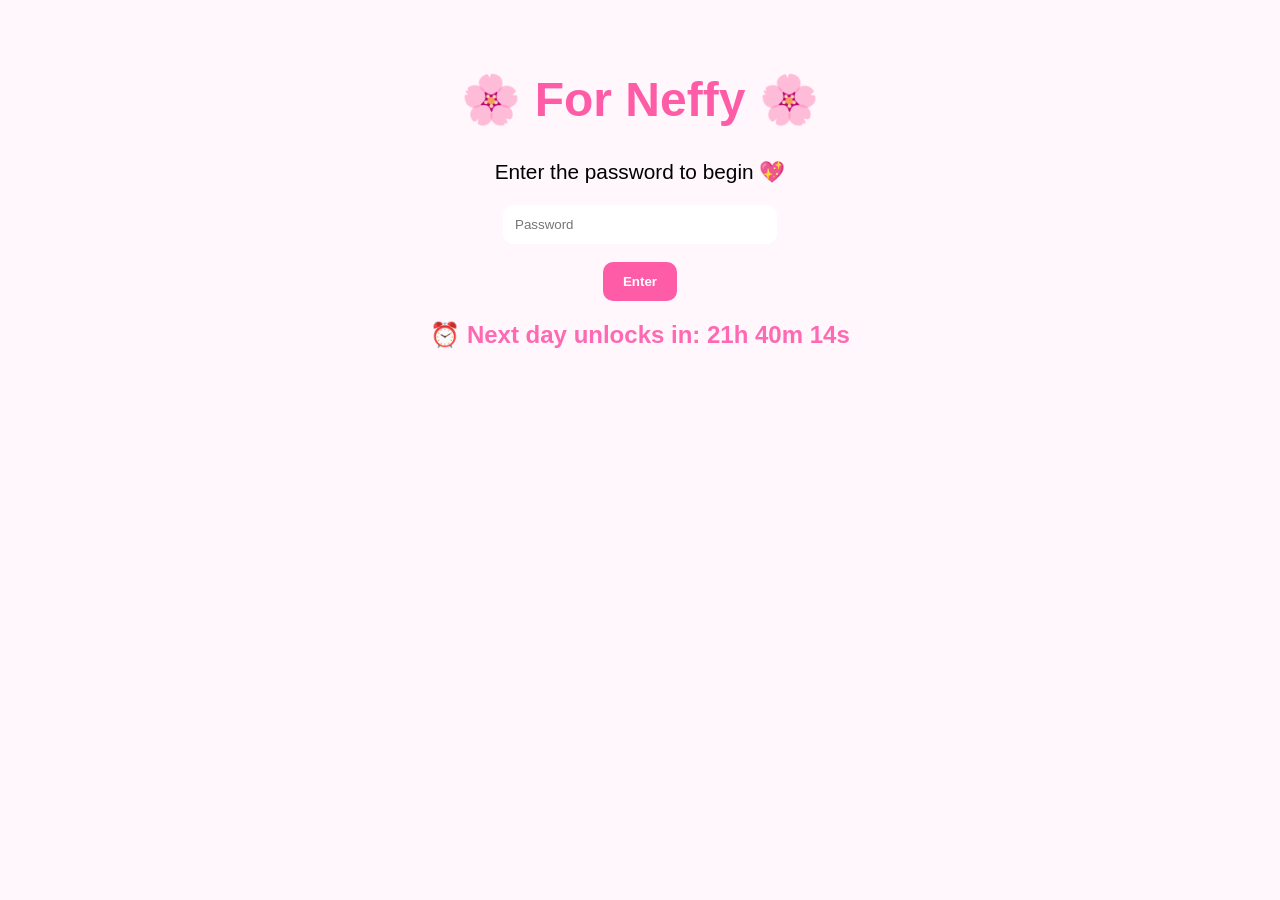
<file: index.html>
<!DOCTYPE html>
<html>
<head>
    <title>Neffy's Exam Advent Calendar</title>
    <link rel="stylesheet" href="style.css">
</head>

<body>

<div id="password-screen">

    <h1>🌸 For Neffy 🌸</h1>

    <p>
        Enter the password to begin 💖
    </p>

    <input
        type="password"
        id="password-input"
        placeholder="Password"
    >

    <br><br>

    <button onclick="checkPassword()">
        Enter
    </button>

</div>

<div id="main-site" style="display:none;">

    <div class="container">

        <h1>🌸 Neffy's Exam Advent Calendar 🌸</h1>

        <p>
            One lil surprise. Every day.
        </p>

        <div class="day-grid">

            <a href="day1.html" class="day-box" data-day="1">Day 1</a>
            <a href="day2.html" class="day-box" data-day="2">Day 2</a>
            <a href="day3.html" class="day-box" data-day="3">Day 3</a>
            <a href="day4.html" class="day-box" data-day="4">Day 4</a>
            <a href="day5.html" class="day-box" data-day="5">Day 5</a>
            <a href="day6.html" class="day-box" data-day="6">Day 6</a>
            <a href="day7.html" class="day-box" data-day="7">Day 7</a>
            <a href="day8.html" class="day-box" data-day="8">Day 8</a>
            <a href="day9.html" class="day-box" data-day="9">Day 9</a>
            <a href="day10.html" class="day-box" data-day="10">Day 10</a>

        </div>

    </div>

</div>

<p id="countdown"></p>

<script>

window.onload = function() {

    if (
        sessionStorage.getItem("authenticated")
        === "true"
    ) {

        document.getElementById("password-screen")
            .style.display = "none";

        document.getElementById("main-site")
            .style.display = "block";

    }
    updateUnlocks();

}

function checkPassword() {

    const password =
        document.getElementById("password-input").value;

    if (password === "my sweaty") {

    sessionStorage.setItem("authenticated", "true");

    document.getElementById("password-screen")
        .style.display = "none";

    document.getElementById("main-site")
        .style.display = "block";

} else {

    alert("I STILL LOVE YOUUUUUUU but nah try again hehe");

}

}
function updateUnlocks() {

    const startDate =
         new Date(2026, 10, 19); // Nov 19

    const today =
         new Date();

    today.setHours(0, 0, 0, 0);

    startDate.setHours(0, 0, 0, 0);

    const daysPassed =
        Math.floor(
            (today - startDate)
            / (1000 * 60 * 60 * 24)
        ) + 1;

    const boxes =
        document.querySelectorAll(".day-box");

    boxes.forEach(box => {

        const day =
            parseInt(box.dataset.day);

        if (day > daysPassed) {

            box.classList.add("locked");
           
           box.innerHTML = '<span class="big-lock">🔒</span>';


            box.onclick = function(event) {

                event.preventDefault();

                alert(
                    "Not yet missy 😤💖 Come back tomorrow for the next box!"
                );

            };

        }

    });

}

const video =
    document.getElementById("welcome-video");

if (video) {

    video.onended = function() {

        video.style.display = "none";

        document.getElementById("finished-image")
            .style.display = "block";

    };

}

function updateCountdown() {

    const now = new Date();

    const nextUnlock = new Date();

    nextUnlock.setHours(0, 0, 0, 0);

    nextUnlock.setDate(
        nextUnlock.getDate() + 1
    );

    const difference =
        nextUnlock - now;

    const hours =
        Math.floor(
            difference / (1000 * 60 * 60)
        );

    const minutes =
        Math.floor(
            (difference % (1000 * 60 * 60))
            / (1000 * 60)
        );

    const seconds =
        Math.floor(
            (difference % (1000 * 60))
            / 1000
        );

    document.getElementById("countdown")
        .innerHTML =
        `⏰ Next day unlocks in: ${hours}h ${minutes}m ${seconds}s`;

}

updateCountdown();

setInterval(
    updateCountdown,
    1000
);
</script>


</body>
</html>
</file>
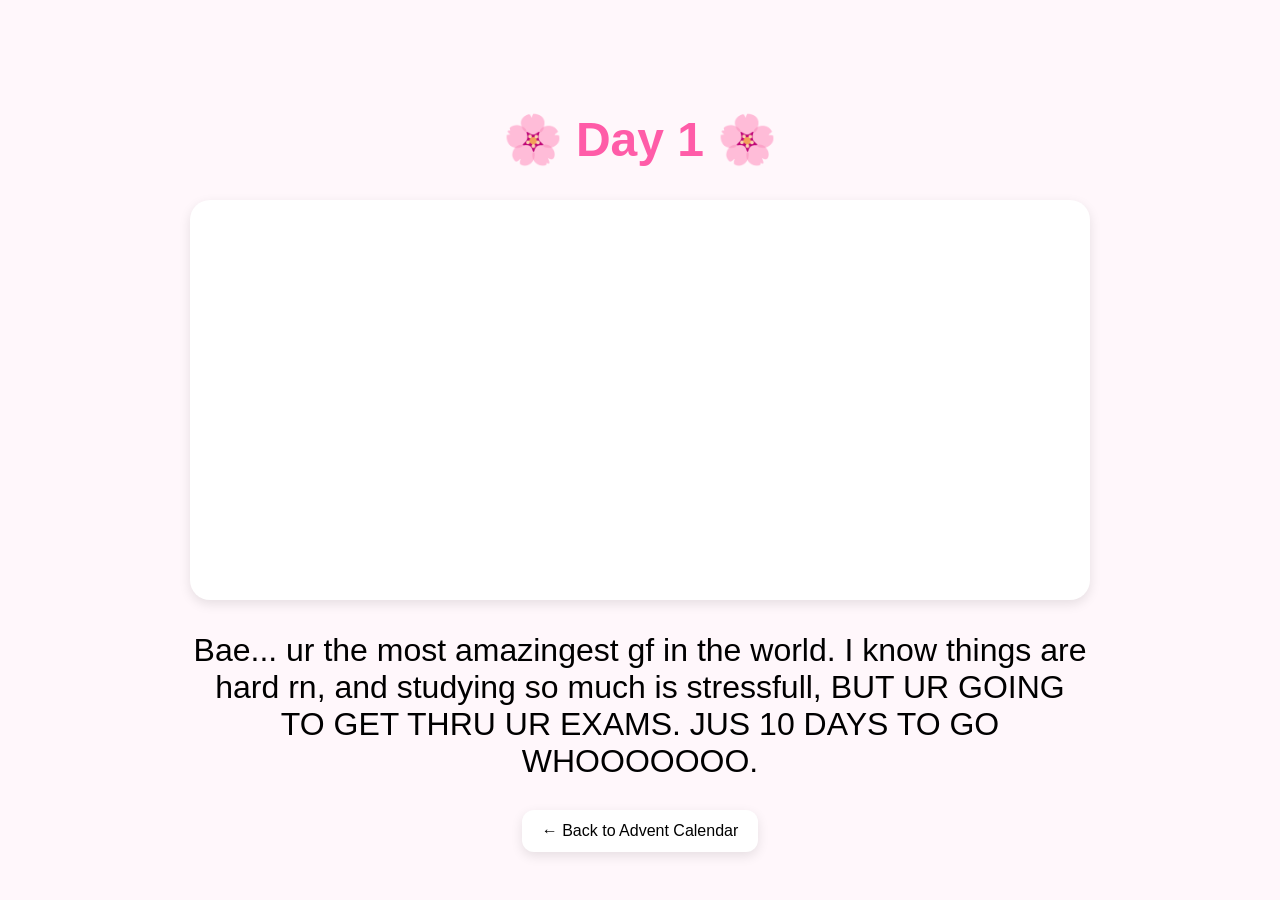
<file: day1.html>
<!DOCTYPE html>
<html>
<head>
    <title>Day 1</title>
    <link rel="stylesheet" href="style.css">
</head>

<body>

<div class="day-container">

    <h1>🌸 Day 1 🌸</h1>

    <div class="surprise-box">

   <video
    id="welcome-video"
    autoplay
    muted
    playsinline>

    <source src="videos/day1.mp4" type="video/mp4">

   </video>

    <img
        id="finished-image"
        src="images/day1.jpg"
        class="surprise-image"
        style="display:none;"
    >

</div>

    <p class="day-note">

        Bae... ur the most amazingest gf in the world. I know things are hard rn, and studying so much is stressfull, BUT UR GOING TO GET THRU UR EXAMS. JUS 10 DAYS TO GO WHOOOOOOO.

    </p>

    <a class="back-button" href="index.html">

        ← Back to Advent Calendar

    </a>

</div>

</body>
</html>
<script>

const video =
    document.getElementById("welcome-video");

video.onended = function() {

    video.style.display = "none";

    document.getElementById("finished-image")
        .style.display = "block";

};

</script>
</file>
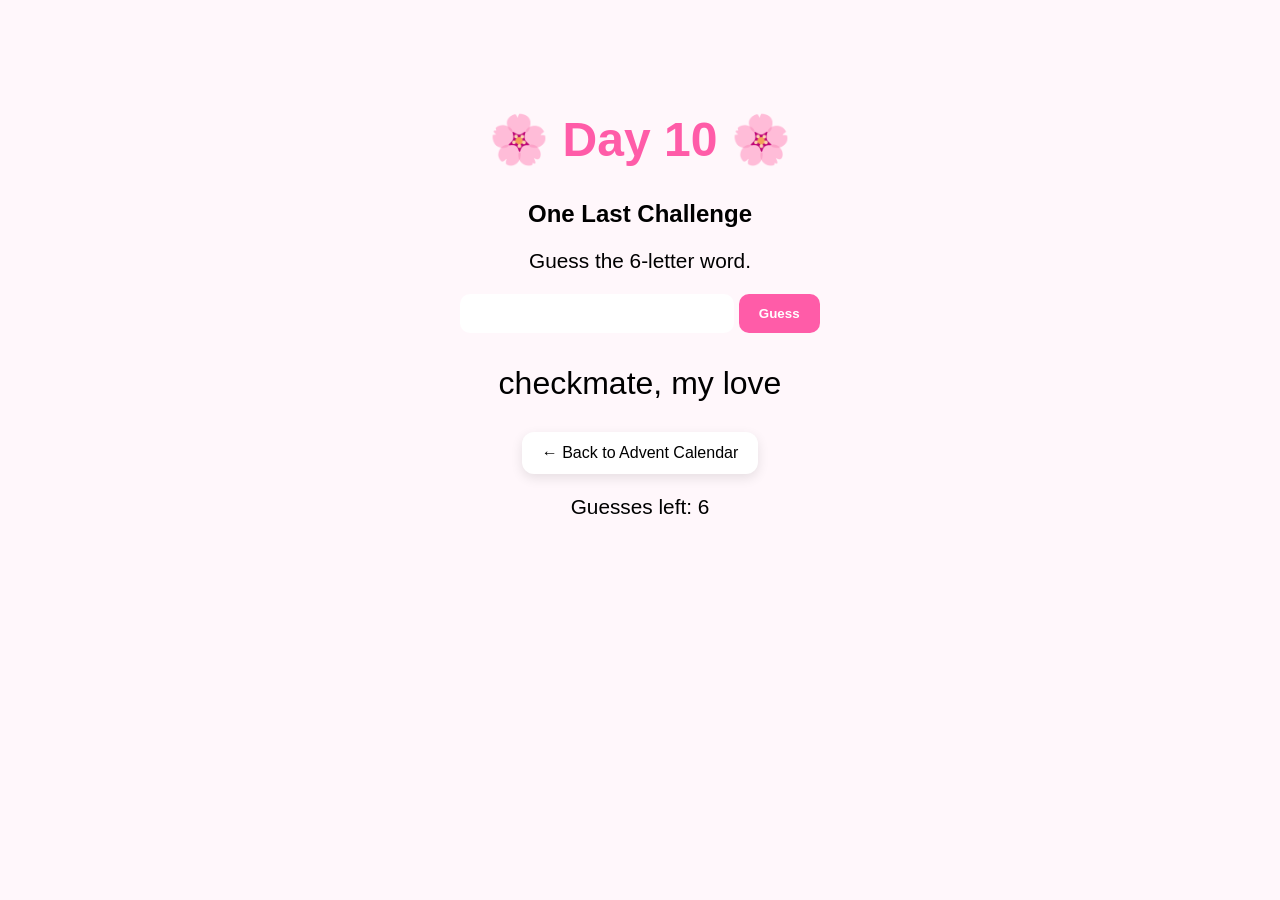
<file: day10.html>
<!DOCTYPE html>
<html>
<head>
    <title>Day 10</title>
    <link rel="stylesheet" href="style.css">
</head>

<body>

<div class="day-container">

    <h1>🌸 Day 10 🌸</h1>
    <h2>One Last Challenge </h2>

    <p>
     Guess the 6-letter word.
    </p>

 <input
     type="text"
     id="guess"
     maxlength="6"
>

 <button onclick="checkGuess()">
     Guess
 </button>

 <div id="result"></div>

 

</div>

    <p class="day-note">

        checkmate, my love

    </p>

    <a class="back-button" href="index.html">

        ← Back to Advent Calendar

    </a>

</div>

<audio
    id="victory-music"
    src="music/mus2.mp3">
</audio>

<audio
    id="puzzle-music"
    src="music/mus1.mp3"
    autoplay
    loop>
</audio>

<img
    id="final-photo"
    src="images/day10a.jpg"
    style="
        display:none;
        position:fixed;
        top:0;
        left:0;
        width:100vw;
        height:100vh;
        object-fit:cover;
        z-index:5000;
    "
>

<p id="guess-counter">
    Guesses left: 6
</p>

<div id="winner-banner">
    YOU WIN
</div>

<img
    id="chaos-photo"
    class="spinning-photo"
    src="images/day10.jpg"
    style="
        display:none;
        position:fixed;
        width:150px;
        z-index:9999;
        left:100px;
        top:100px;
    "
>

</body>
</html>
<script>

let guessesLeft = 6;

let chaosMode = false;

let chaosCount = 1;

let x = 100;
let y = 100;

let dx = 5;
let dy = 9;

setInterval(function() {

    x += dx;
    y += dy;

    const photo =
        document.getElementById("chaos-photo");

    photo.style.left = x + "px";
    photo.style.top = y + "px";
   
    if (x > window.innerWidth - 150 || x < 0) {

    dx = -dx;

    if (chaosMode) {
    spawnSweaty();
}
}

    if (y > window.innerHeight - 150 || y < 0) {
    dy = -dy;
}

}, 20);

function checkGuess() {
   
    if (guessesLeft <= 0) {
    return;
}


    const guess =
        document.getElementById("guess")
        .value
        .toUpperCase();

    const secret =
        "SWEATY";

    if (guess.length !== 6) {

    alert("Guess must be 6 letters!");

    return;
}

    let result = "";

    

    for (let i = 0; i < 6; i++) {

        if (guess[i] === secret[i]) {

            result += "🟩";

        } else if (secret.includes(guess[i])) {

            result += "🟨";

        } else {

            result += "⬛";

        }

    }

    guessesLeft--;

     document.getElementById("guess-counter")
     .innerHTML =
     "Guesses left: " + guessesLeft;

if (guessesLeft === 0 && guess !== secret) {

    document.getElementById("result")
        .innerHTML +=
        "<br><br>😭 Out of guesses!";

}

    

    document.getElementById("result")
    .innerHTML += "<div>" + result + "</div>";
   
    document.getElementById("guess")
    .value = "";

    if (guess === secret) {
        document.getElementById("chaos-photo")
             .style.display = "block";

        chaosMode = true;

        document.getElementById("winner-banner")
             .style.display = "block";
        
        document.getElementById("puzzle-music")
             .pause();

        document.getElementById("victory-music")
             .play();   

        document.getElementById("result")
            .innerHTML +=
          "<br><br>🎉 YOU GOT IT 😭💖";

        document.getElementById("final-photo")
         .style.display = "block";

     guessesLeft = 0;

    }

}

function spawnSweaty() {

    if (chaosCount >= 50) {

    window.location.href =
        "index.html";

    return;
}

    chaosCount++;

    const sweaty =
        document.createElement("img");
    
    sweaty.dataset.dx =
    Math.random() * 15 - 4;

    sweaty.dataset.dy =
    Math.random() * 20 - 4;

   const startX =
     Math.random() * (window.innerWidth - 150);

 const startY =
     Math.random() * (window.innerHeight - 150);

 sweaty.style.left = startX + "px";
 sweaty.style.top = startY + "px";

 sweaty.dataset.x = startX;
 sweaty.dataset.y = startY;

    sweaty.src = "images/day10.jpg";

    sweaty.className =
        "spinning-photo";

    sweaty.style.position =
        "fixed";

    sweaty.style.width =
        "150px";

    sweaty.style.left =
    Math.random() *
    (window.innerWidth - 150) + "px";

    sweaty.style.top =
    Math.random() *
    (window.innerHeight - 150) + "px";

    sweaty.style.zIndex =
        "9999";
    sweaty.classList.add("chaos-child");
    console.log("child created");

    console.log(
    "X:",
    sweaty.dataset.x,
    "Y:",
    sweaty.dataset.y
);

    document.body.appendChild(sweaty);
  
    setInterval(function() {

    let childX =
        parseFloat(sweaty.dataset.x);

    let childY =
        parseFloat(sweaty.dataset.y);

    childX +=
        parseFloat(sweaty.dataset.dx);

    childY +=
        parseFloat(sweaty.dataset.dy);

    sweaty.dataset.x = childX;
    sweaty.dataset.y = childY;

    sweaty.style.left =
        childX + "px";

    sweaty.style.top =
        childY + "px";

    if (
    childX > window.innerWidth - 150 ||
    childX < 0
) {

    sweaty.dataset.dx =
        -parseFloat(sweaty.dataset.dx);

    spawnSweaty();

}

if (
    childY > window.innerHeight - 150 ||
    childY < 0
) {
    sweaty.dataset.dy =
        -parseFloat(sweaty.dataset.dy);
}

}, 20);

    console.log("Sweaties: " + chaosCount);

}
</script>
</file>
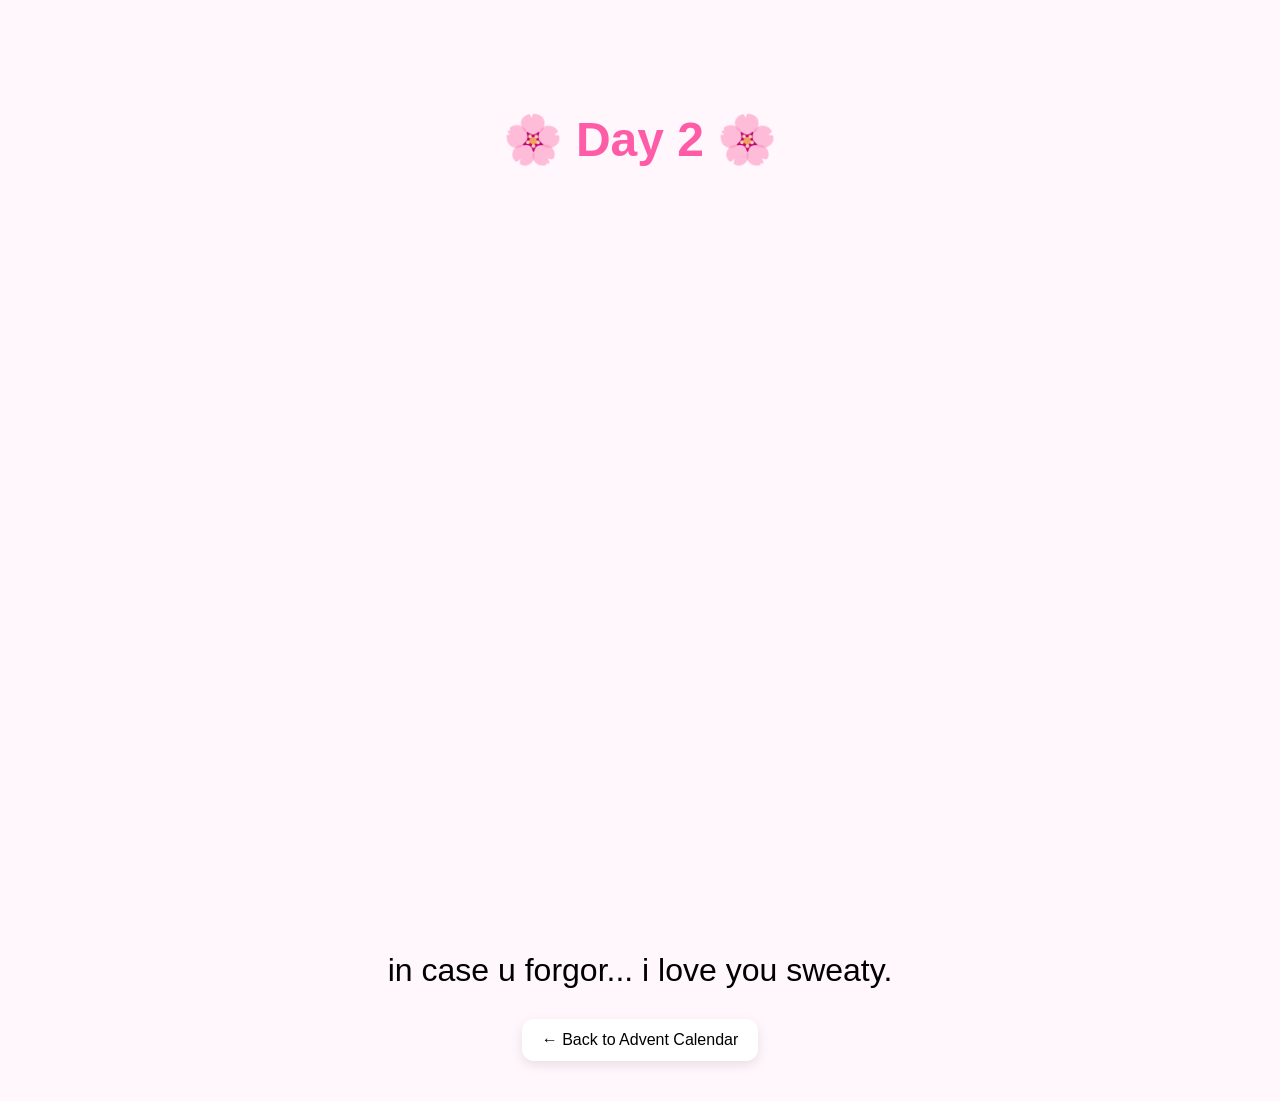
<file: day2.html>
<!DOCTYPE html>
<html>
<head>
    <title>Day 2</title>
    <link rel="stylesheet" href="style.css">
</head>

<body>

<div class="day-container">

    <h1>🌸 Day 2 🌸</h1>

    <div class="video-column">

    <video autoplay muted loop playsinline>
        <source src="videos/day2.mp4" type="video/mp4">
    </video>

    <video autoplay muted loop playsinline>
        <source src="videos/day2-2.mp4" type="video/mp4">
    </video>

</div>

    <p class="day-note">

        in case u forgor... i love you sweaty.

    </p>

    <a class="back-button" href="index.html">

        ← Back to Advent Calendar

    </a>

</div>

</body>
</html>
</file>
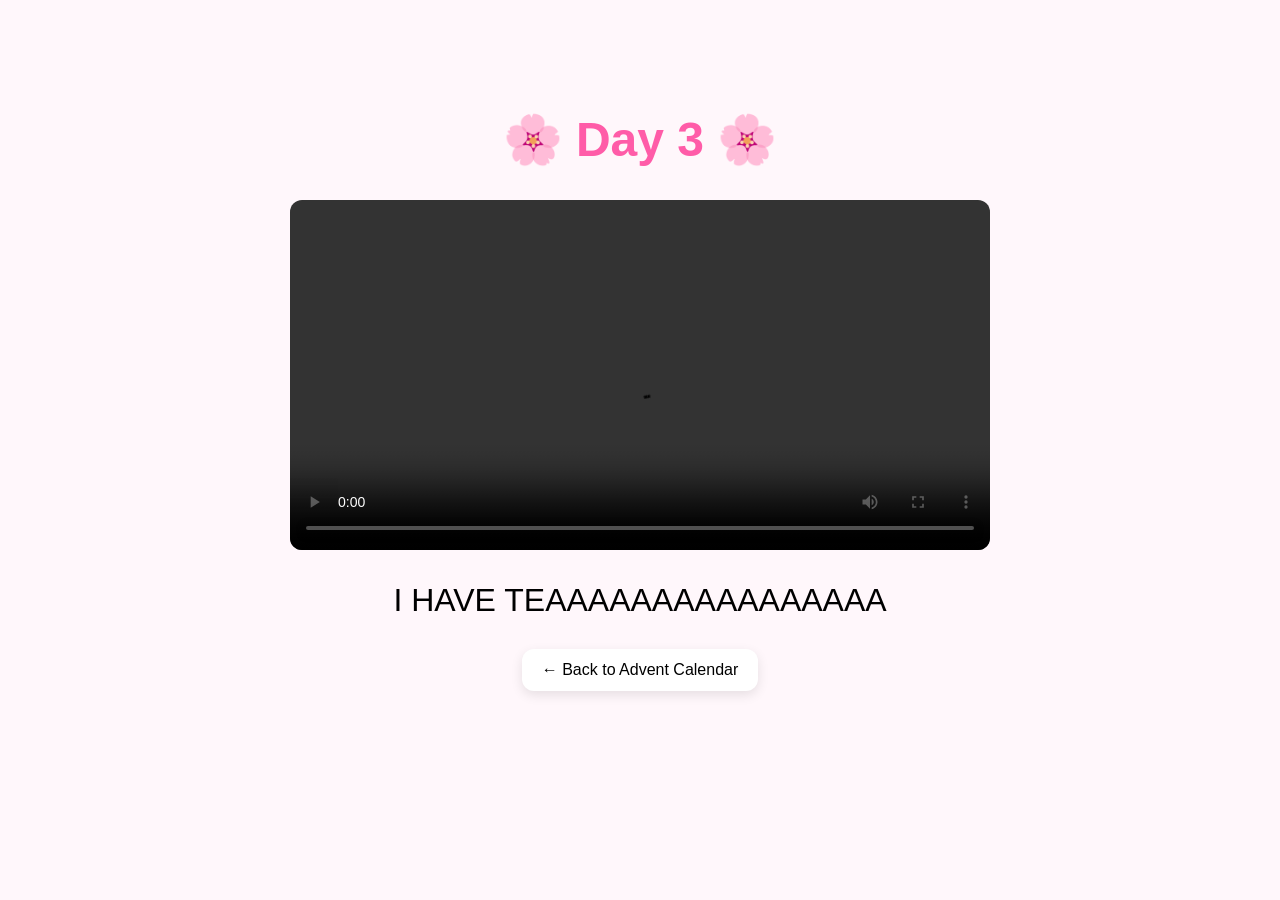
<file: day3.html>
<!DOCTYPE html>
<html>
<head>
    <title>Day 3</title>
    <link rel="stylesheet" href="style.css">
</head>

<body>

<div class="day-container">

    <h1>🌸 Day 3 🌸</h1>

    <div class="video-column">

   <video
    controls
    playsinline
    class="portrait-video">

    <source src="videos/day3.mp4" type="video/mp4">

    </video>

 

</div>

    <p class="day-note">

        I HAVE TEAAAAAAAAAAAAAAAA

    </p>

    <a class="back-button" href="index.html">

        ← Back to Advent Calendar

    </a>

</div>

</body>
</html>
</file>
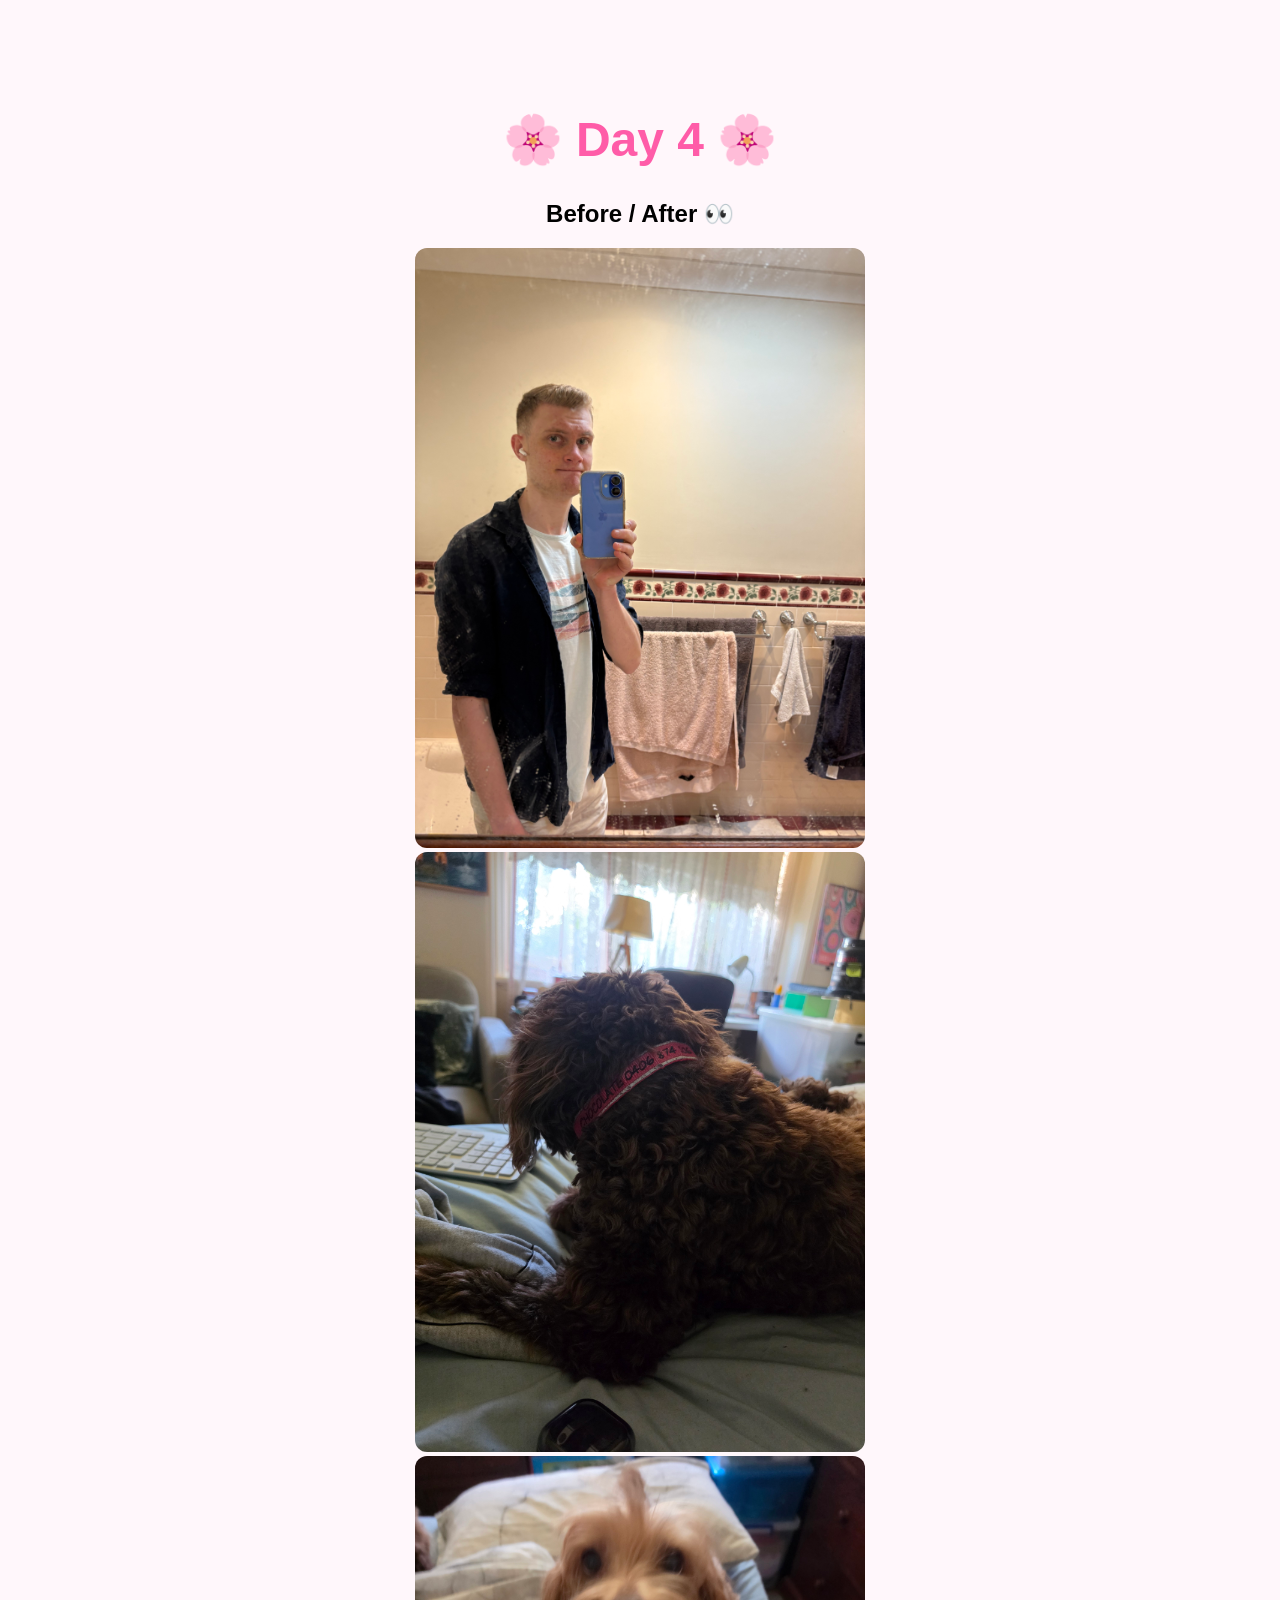
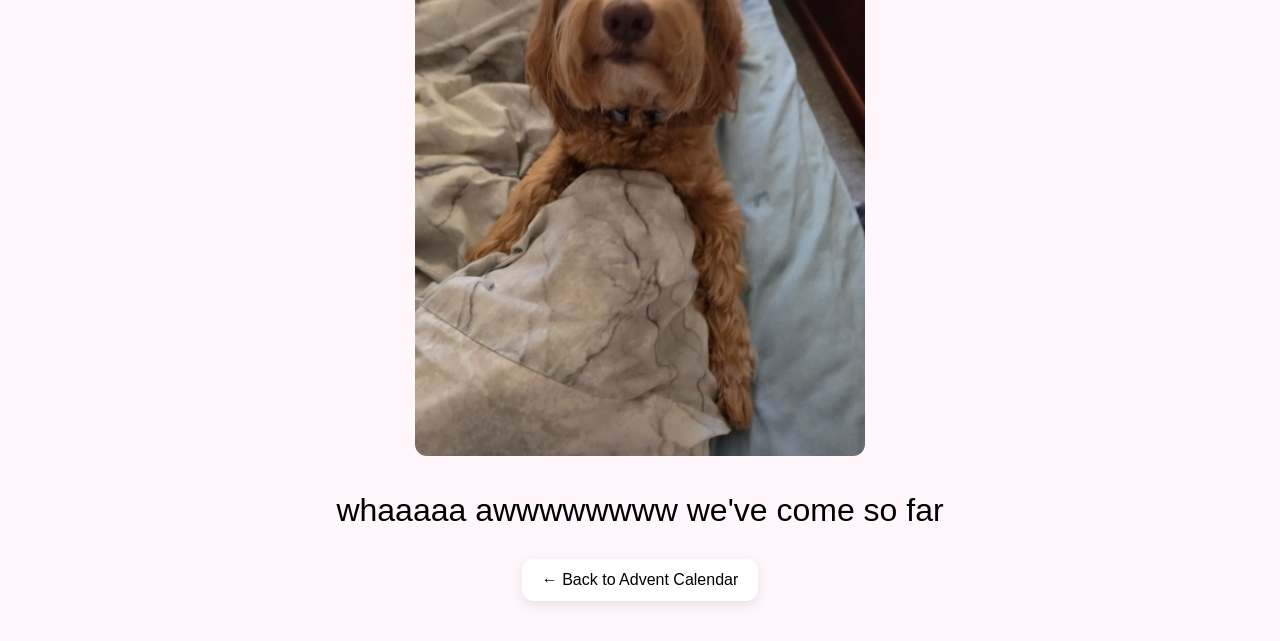
<file: day4.html>
<!DOCTYPE html>
<html>
<head>
    <title>Day 4</title>
    <link rel="stylesheet" href="style.css">
</head>

<body>

<div class="day-container">

 <h1>🌸 Day 4 🌸</h1>
 <h2>Before / After 👀</h2>

<img
    id="pic1"
    src="images/before3.jpeg"
    onclick="toggleImage(this,
    'images/before3.jpeg',
    'images/after3.jpg')"
    class="surprise-image"
>

<img
    id="pic2"
    src="images/before2.jpg"
    onclick="toggleImage(this,
    'images/before2.jpg',
    'images/after2.jpg')"
    class="surprise-image"
>

<img
    id="pic3"
    src="images/before1.jpg"
    onclick="toggleImage(this,
    'images/before1.jpg',
    'images/after1.jpg')"
    class="surprise-image"
>



    <p class="day-note">

        whaaaaa awwwwwwww we've come so far

    </p>

    <a class="back-button" href="index.html">

        ← Back to Advent Calendar

    </a>

</div>

</body>
</html>
<script>

function toggleImage(img, before, after) {

    if (img.src.includes(before)) {

        img.src = after;

    } else {

        img.src = before;

    }

}

</script>
</file>
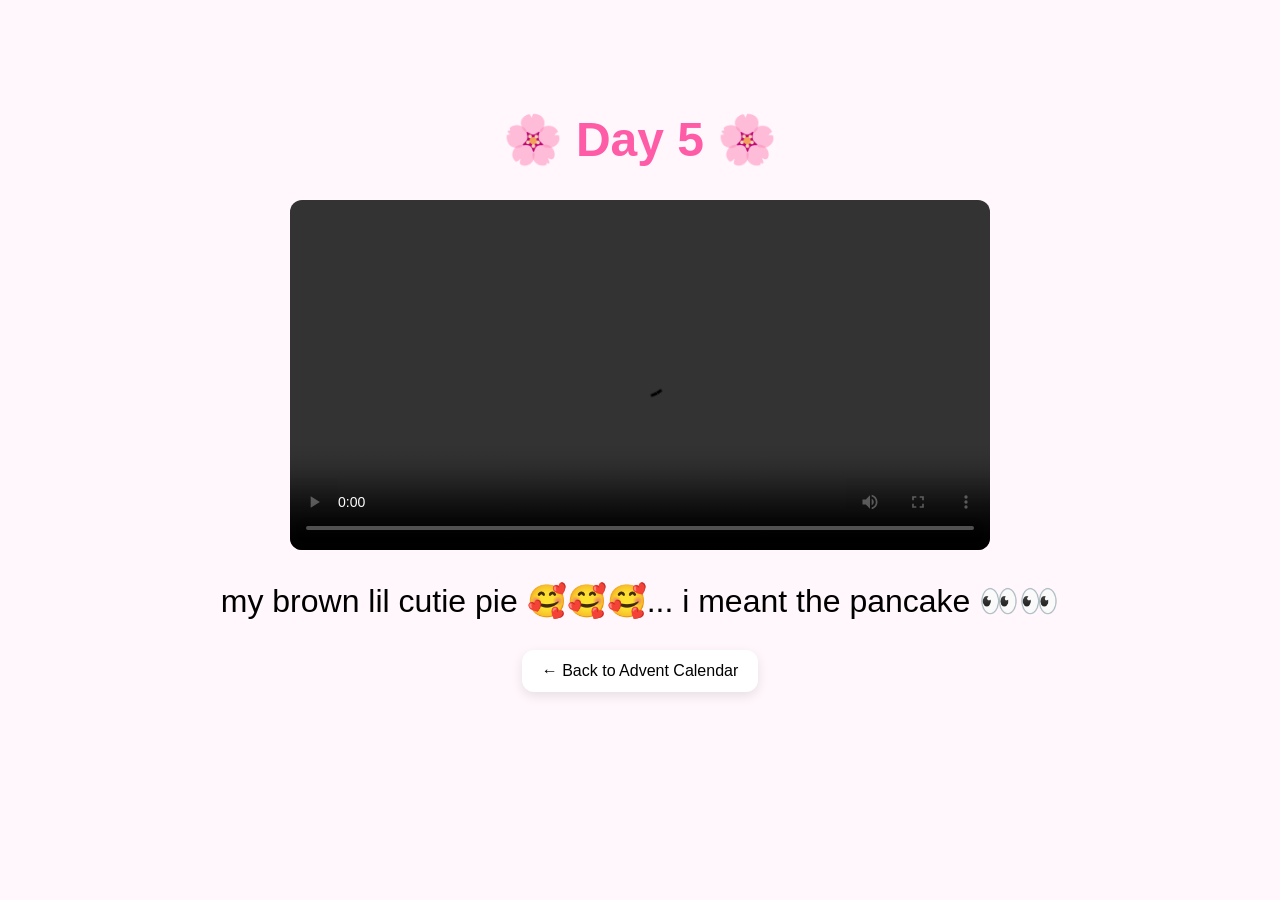
<file: day5.html>
<!DOCTYPE html>
<html>
<head>
    <title>Day 5</title>
    <link rel="stylesheet" href="style.css">
</head>

<body>

<div class="day-container">

    <h1>🌸 Day 5 🌸</h1>

    <div class="video-column">

   <video controls playsinline>
    <source src="videos/day5.mp4" type="video/mp4">
</video>

 

</div>

    <p class="day-note">

        my brown lil cutie pie 🥰🥰🥰... i meant the pancake 👀👀

    </p>

    <a class="back-button" href="index.html">

        ← Back to Advent Calendar

    </a>

</div>

</body>
</html>
</file>
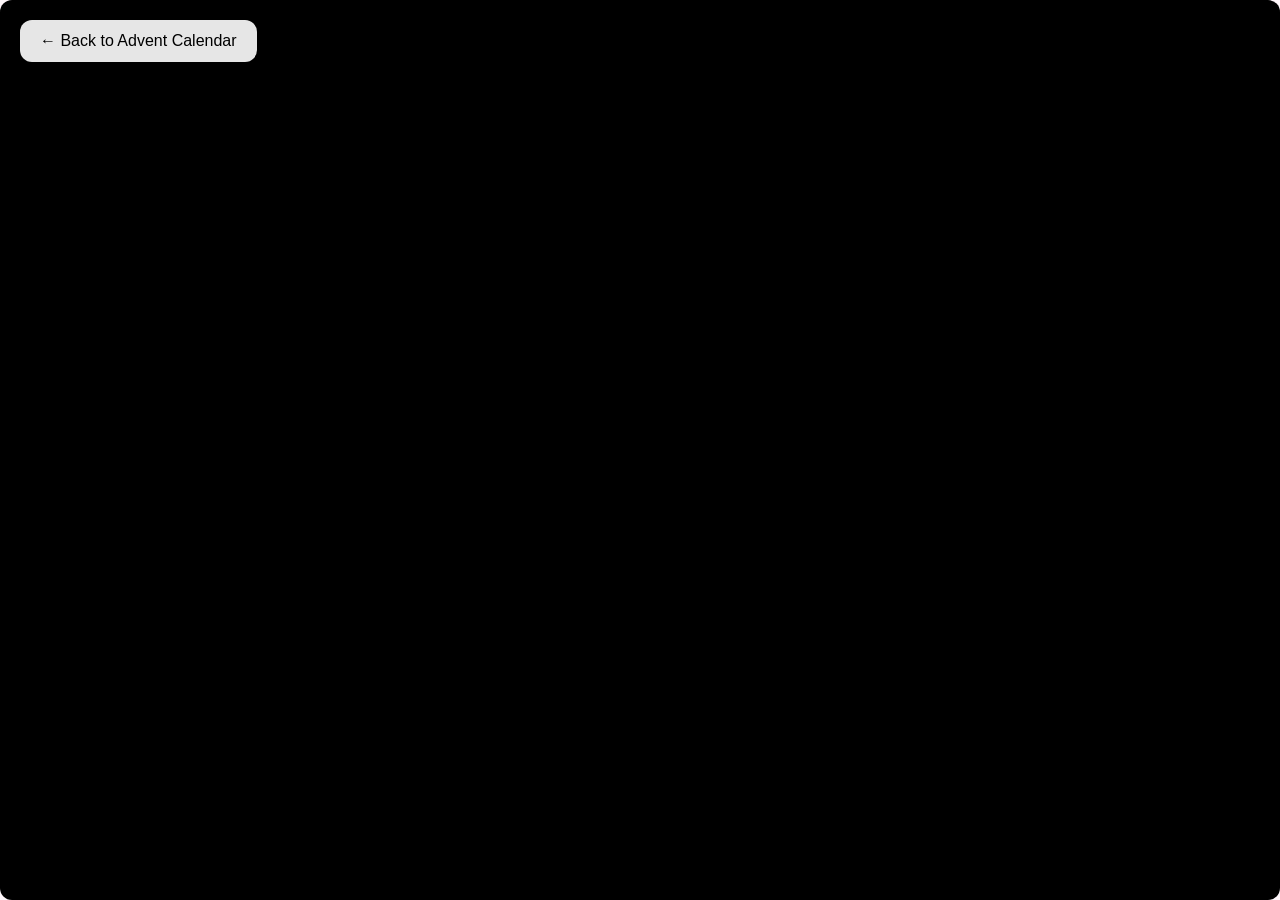
<file: day6.html>
<!DOCTYPE html>
<html>
<head>
    <title>Day 6</title>
    <link rel="stylesheet" href="style.css">
</head>

<body>

<div class="day-container">

    <h1>🌸 Day 6 🌸</h1>

    <div class="video-column">

  <video
    id="video-player"
    autoplay
    muted
    playsinline>
    
    <source src="videos/day6a.mp4" type="video/mp4">

</video>

 

</div>

    <p class="day-note">

        my brown lil cutie pie 🥰🥰🥰... i meant the pancake 👀👀

    </p>

    <a class="day6-back-button" href="index.html">

        ← Back to Advent Calendar

    </a>

</div>

</body>
</html>

<script>

const videos = [
    "videos/day6a.mp4",
    "videos/day6b.mp4"
];

let currentVideo = 0;

const player =
    document.getElementById("video-player");

player.onended = function() {

    currentVideo++;

    if (currentVideo >= videos.length) {
        currentVideo = 0;
    }

    player.src =
        videos[currentVideo];

    player.play();

};

</script>
</file>
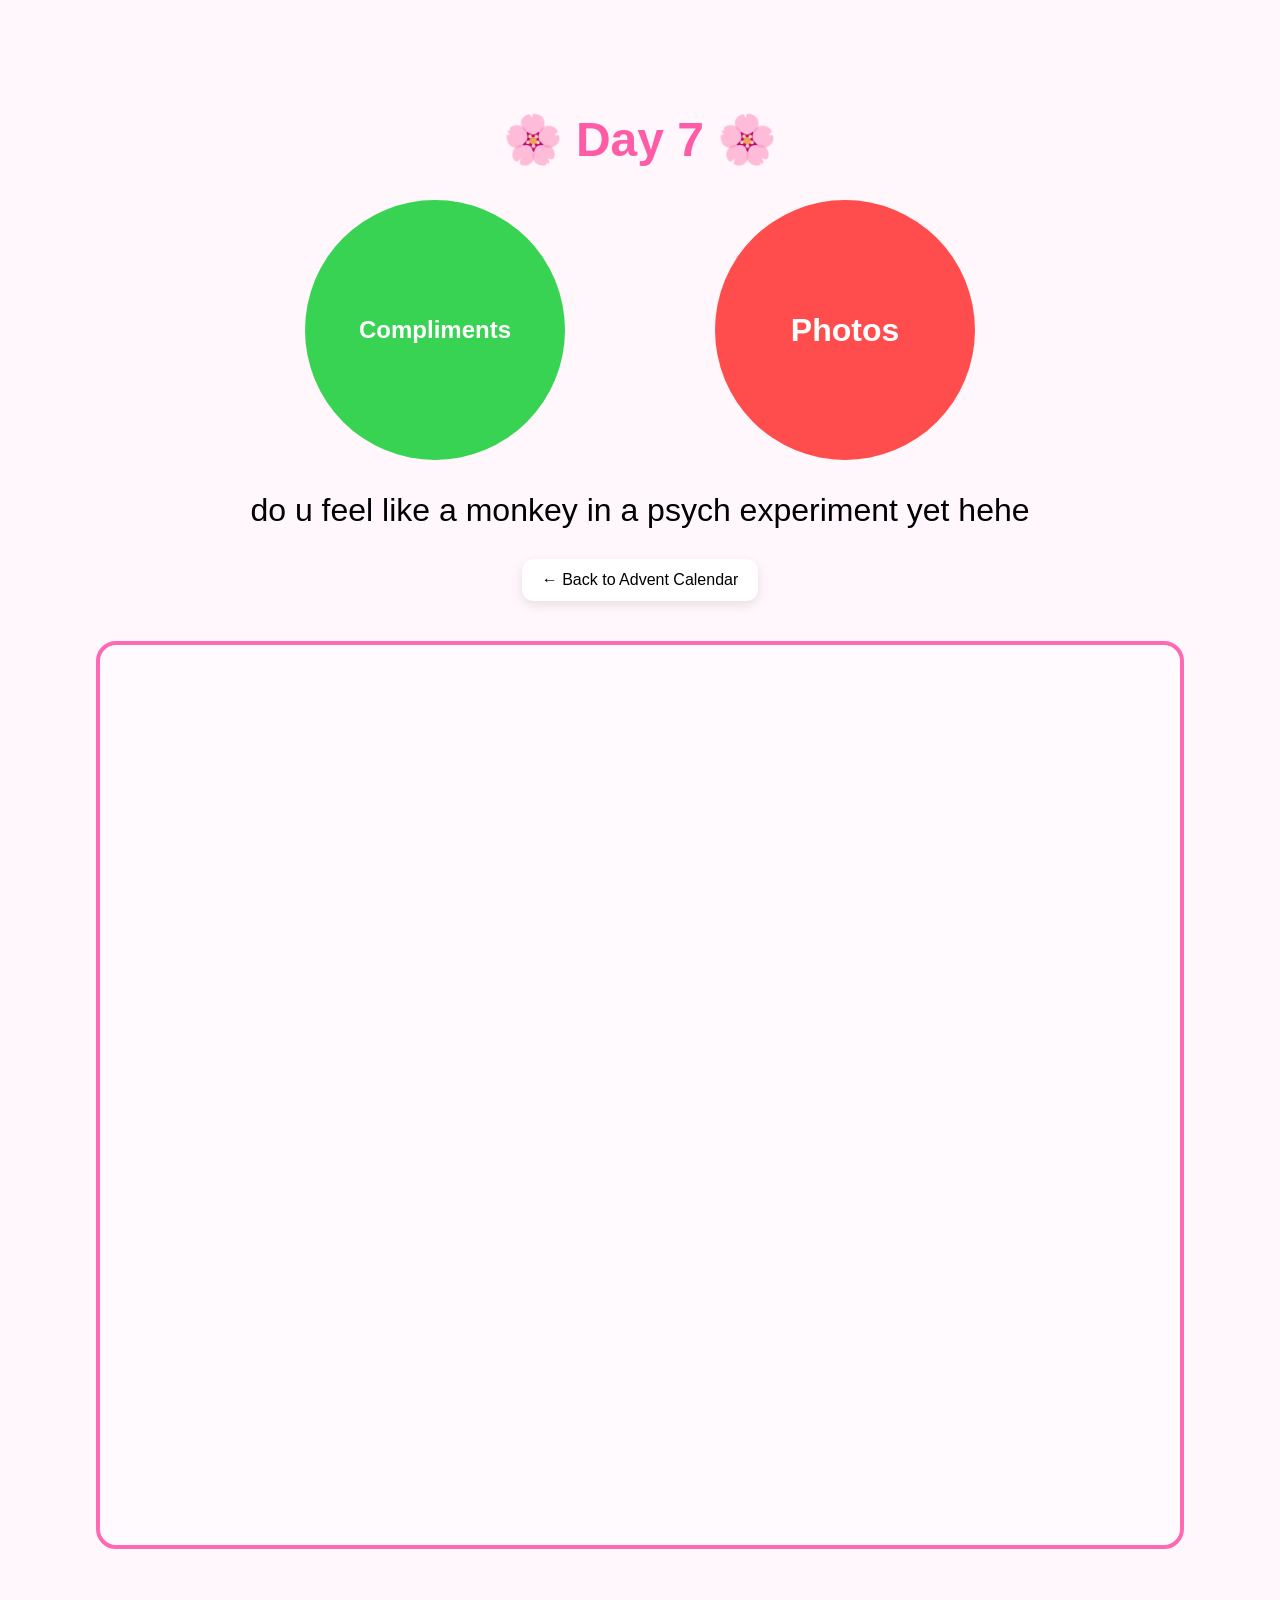
<file: day7.html>
<!DOCTYPE html>
<html>
<head>
    <title>Day 7</title>
    <link rel="stylesheet" href="style.css">
</head>

<body>

<div class="day-container">

    <h1>🌸 Day 7 🌸</h1>

</div>


<div class="button-row">

    <button id="compliment-button">
        Compliments
    </button>

    <button id="photo-button">
        Photos
    </button>

</div>

<p id="compliment-output"></p>

</div>

    <p class="day-note">

        do u feel like a monkey in a psych experiment yet hehe

    </p>

    <a class="back-button" href="index.html">

        ← Back to Advent Calendar

    </a>

</div>

<div id="compliment-box">

    <div id="floating-word"></div>

</div>

</body>
</html>

<script>


document.getElementById("photo-button")
    .onclick = function() {

    const randomPhoto =
    photos[
        Math.floor(
            Math.random() * photos.length
        )
    ];

document.body.style.backgroundImage =
    `url('${randomPhoto}')`;

};

let wordX = 300;
let wordY = 300;

let wordDX = 4;
let wordDY = 3;
 
const compliments = [
   "Beautiful",
   "Funny",
   "Smart",
   "Kind",
   "My favourite person",
   "Witty",
   "Hardworking",
   "Dilligent",
   "Gorgeous",
   "Cute",
   "Future wife",
   "Future Mother of my Children",
   "Neffy",
   "Sweaty",
   "POOKIE",
   "Mine",
   "Love of my Life",
   "My love",
   "Intelligent",
   "Gifted",
   "Bright",
   "Food Witch",
   "Brilliant",
   "Pooks",
   "Kind",
   "Caring",
   "Compasionate",
   "Driven",
   "Awe-inspiring",
   "Lovely",
   "DA BESTEST EVER",
   "The most caring wonderful gf in the world",
   "hehe",
   "awwwwwwww how many times u gonna keep pressing",
   "Cutie patootie",
   "B's other half",
   "The Mr. Hyde to my Dr. Jekyll",
   "Perfect teeth",
   "abs",
   "Cutest face in the west",
   "Hot af"
  
]

const photos = [
    "images/day7a.jpg",
    "images/day7b.jpg",
    "images/day7c.jpg",
    "images/day7d.jpg",
    "images/day7e.jpg",
    "images/day7f.jpg",
    "images/day7g.jpg",
    "images/day7h.jpg",
    "images/day7i.jpg",
    "images/day7j.jpg",
];

let shuffledCompliments = [];

function shuffleCompliments() {

    shuffledCompliments =
        [...compliments];

    shuffledCompliments.sort(
        () => Math.random() - 0.5
    );

}

shuffleCompliments();

document.getElementById("compliment-button")
    .onclick = function() {

    if (shuffledCompliments.length === 0) {

    shuffleCompliments();

}

const randomCompliment =
    shuffledCompliments.pop();

    const word =
        document.getElementById("floating-word");

    word.innerHTML =
        randomCompliment;

    word.style.display =
    "block";

    wordX = 300;
    wordY = 300;

};

setInterval(function() {

    const word =
        document.getElementById("floating-word");

    if (word.style.display !== "block") {
        return;
    }

   wordX += wordDX;
   wordY += wordDY;

const box =
    document.getElementById("compliment-box");

const maxX =
    box.clientWidth - word.offsetWidth;

const maxY =
    box.clientHeight - word.offsetHeight;
  
    if (wordX > maxX || wordX < 0) {
    wordDX = -wordDX;
}

if (wordY > maxY || wordY < 0) {
    wordDY = -wordDY;
}
    
    word.style.left =
        wordX + "px";

    word.style.top =
        wordY + "px";

}, 20);

</script>
</file>
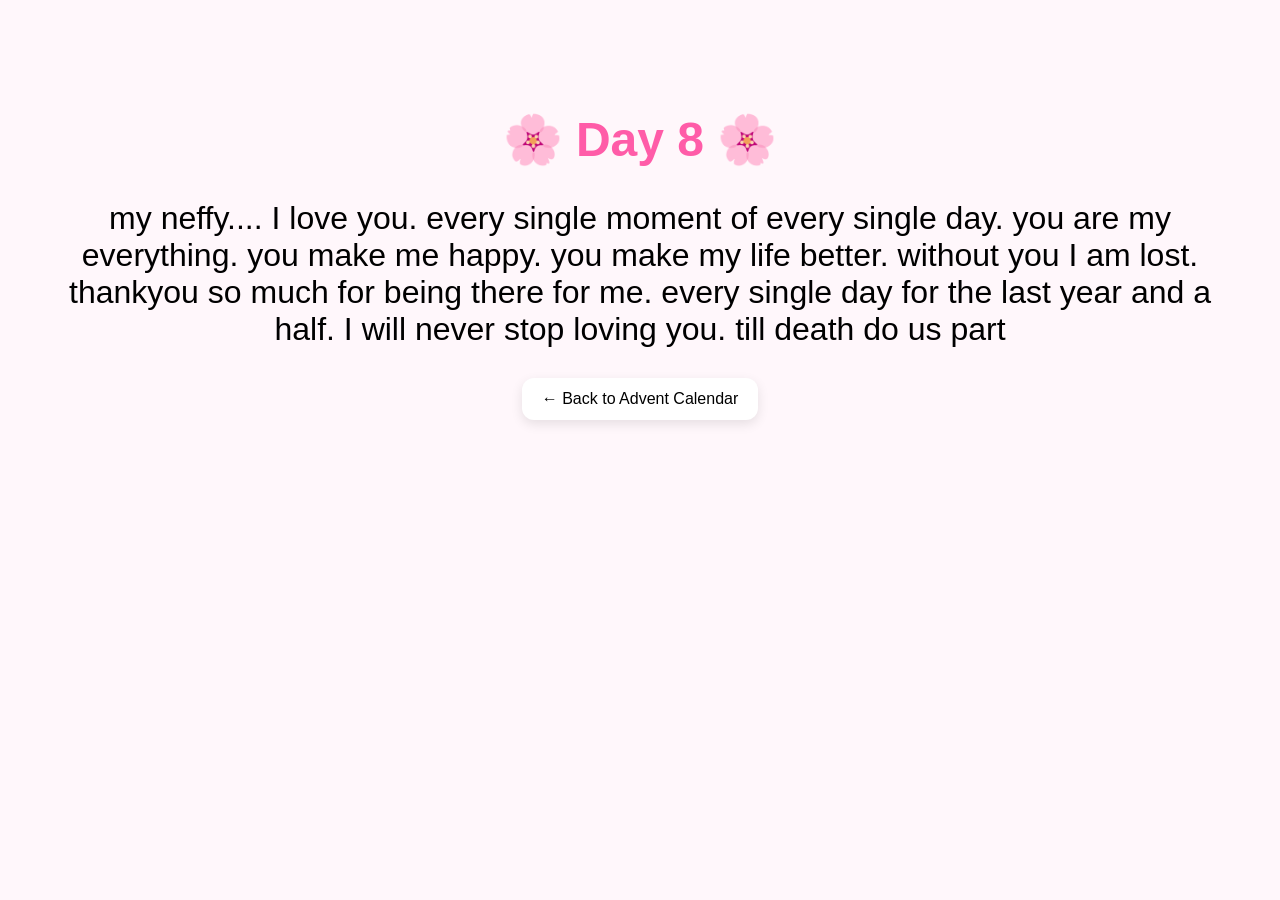
<file: day8.html>
<!DOCTYPE html>
<html>
<head>
    <title>Day 8</title>
    <link rel="stylesheet" href="style.css">
</head>

<body>

<div class="day-container">

    <h1>🌸 Day 8 🌸</h1>
 

</div>

    <p class="day-note">

        my neffy....

I love you. every single moment of every single day. you are my everything. you make me happy. you make my life better. without you I am lost.

thankyou so much for being there for me. every single day for the last year and a half.

I will never stop loving you. 

till death do us part

    </p>

    <a class="back-button" href="index.html">

        ← Back to Advent Calendar

    </a>

</div>

</body>
</html>
</file>
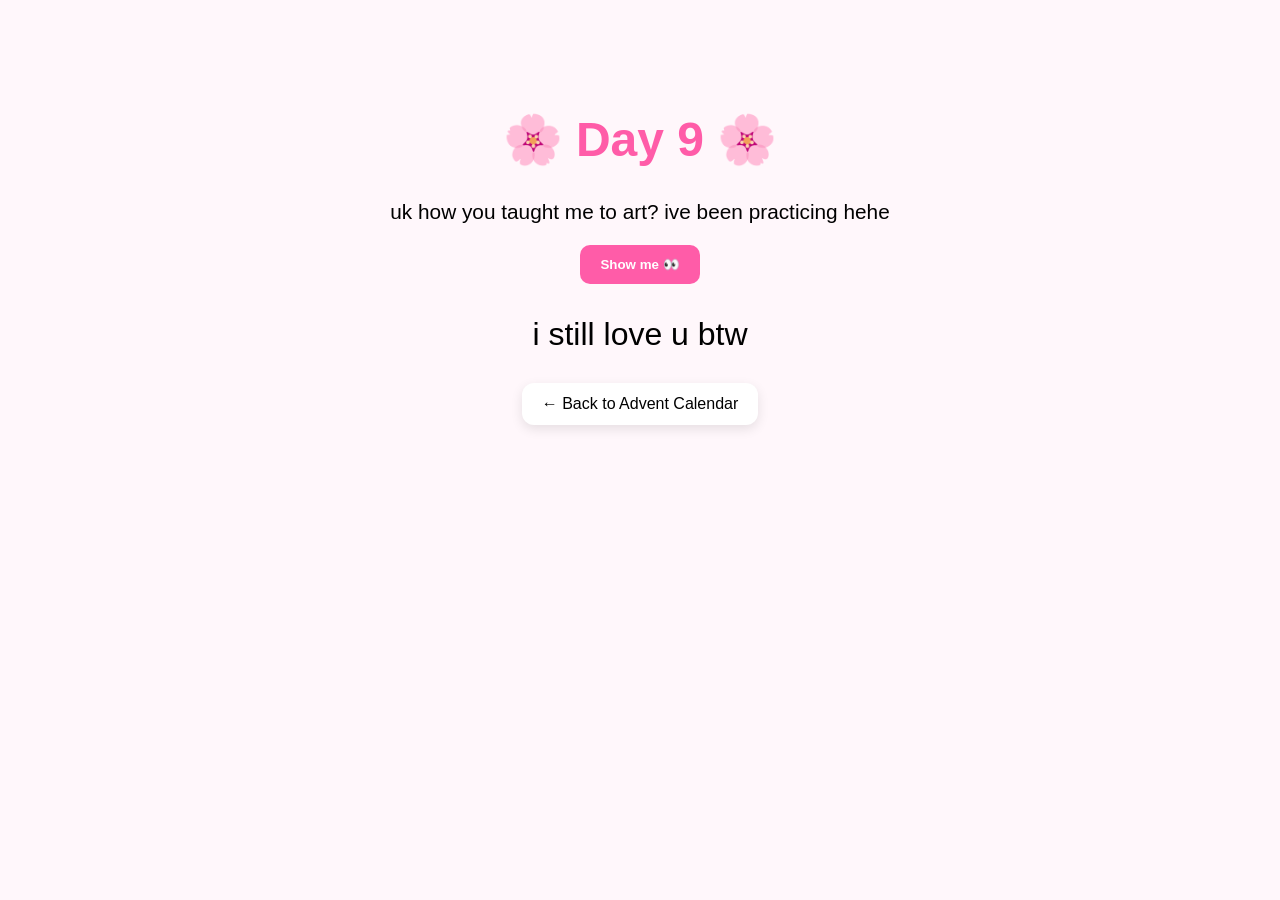
<file: day9.html>
<!DOCTYPE html>
<html>
<head>
    <title>Day 9</title>
    <link rel="stylesheet" href="style.css">
</head>

<body>

<div class="day-container">

    <h1>🌸 Day 9 🌸</h1>

    <p id="secret-text">
    uk how you taught me to art? ive been practicing hehe
</p>

<button id="reveal-button" onclick="showImage()">
    Show me 👀
</button>

<img
    id="secret-image"
    src="images/day9.jpg"
    class="surprise-image"
    style="display:none;"
>

    <p class="day-note">

        i still love u btw

    </p>

    <a class="back-button" href="index.html">

        ← Back to Advent Calendar

    </a>

</div>

</body>
</html>
<script>

function showImage() {

    document.getElementById("secret-image")
        .style.display = "block";

    document.getElementById("reveal-button")
        .style.display = "none";

    document.getElementById("secret-text")
        .textContent =
        "mwahahahaaa";

}


</script>
</file>
<file: style.css>
body {
    background: #fff7fb;
    font-family: Arial, sans-serif;
    text-align: center;
    margin: 0;
    padding: 40px;
}

.container {
    max-width: 900px;
    margin: auto;
    padding-top: 30px;
}
h1 {
    color: #ff5ca8;
    font-size: 3rem;
}

.day-grid {
    display: grid;
    grid-template-columns: repeat(2, 1fr);
    gap: 20px;
    margin-top: 40px;
}

.day-box {
    background: white;
    border-radius: 20px;
    padding: 0;
    font-size: 2rem;
    font-weight: bold;
    cursor: pointer;
    height: 200px;
    box-sizing: border-box;

    display: flex;
    justify-content: center;
    align-items: center;

    box-shadow: 0 4px 12px rgba(0,0,0,0.1);

    transition: 0.2s;
}

.day-box:hover {
    transform: translateY(-5px);
}
input {
    padding: 12px;
    border-radius: 10px;
    border: none;
    width: 250px;
}

button {
    padding: 12px 20px;
    border: none;
    border-radius: 10px;
    background: #ff5ca8;
    color: white;
    font-weight: bold;
    cursor: pointer;
}
.day-box {
    text-decoration: none;
    color: black;
}
.locked {
    opacity: 0.65;
    background: #ececec;
    color: #666;
    cursor: not-allowed;
    border: 2px dashed #cfcfcf;
}
.big-lock {
    font-size: 5rem;
    line-height: 1;
    display: flex;
    justify-content: center;
    align-items: center;

    transform: translateY(-10px);
}
p {
    font-size: 1.3rem;
}
.day-container {
    max-width: 900px;
    margin: auto;
    padding-top: 40px;
}

.surprise-box {
    background: white;
    border-radius: 20px;
    min-height: 400px;

    display: flex;
    justify-content: center;
    align-items: center;

    margin-top: 30px;
    margin-bottom: 30px;

    box-shadow: 0 4px 12px rgba(0,0,0,0.1);
}

.day-note {
    font-size: 2rem;
    margin-bottom: 30px;
}

.back-button {
    display: inline-block;

    padding: 12px 20px;

    background: white;

    border-radius: 12px;

    text-decoration: none;

    color: black;

    box-shadow: 0 4px 12px rgba(0,0,0,0.1);
}
.surprise-image {
    max-width: 100%;
    max-height: 600px;
    border-radius: 12px;
}
video {
    max-width: 100%;
    max-height: 500px;
    border-radius: 12px;
    
}

.portrait-video {
    width: 600px;
}

.video-column {
    display: flex;
    flex-direction: column;
    gap: 20px;
    width: 100%;
    align-items: center;
}

.video-column video {
    width: 100%;
    max-width: 700px;
    border-radius: 12px;
}

@keyframes spinny {

    from {
        transform: rotate(0deg);
    }

    to {
        transform: rotate(360deg);
    }

}

.spinning-photo {

    animation: spinny 2s linear infinite;

}

@keyframes winnerFlash {

    0% {
        opacity: 1;
        color: hotpink;
    }

    50% {
        opacity: 0;
        color: cyan;
    }

    100% {
        opacity: 1;
        color: yellow;
    }

}

#winner-banner {

    display: none;

    position: fixed;

    top: 50%;
    left: 50%;

   transform: translate(-50%, -50%)
           rotate(-60deg);

    font-size: 500px;

    font-weight: bold;

    z-index: 10000;

    animation: winnerFlash 0.4s infinite;

    text-shadow:
        0 0 20px hotpink,
        0 0 40px cyan,
        0 0 60px yellow;

    pointer-events: none;

}

.button-row {

    display: flex;

    justify-content: center;

    gap: 150px;

    margin-top: 20px;

    transform: translateX(-40px);

}

#compliment-button {

    width: 260px;
    height: 260px;

    border-radius: 50%;

    margin-left: 80px;

    background: #39d353;

    color: white;

    border: none;

    font-weight: bold;

    font-size: 24px;

    cursor: pointer;

}

#photo-button {

    width: 260px;
    height: 260px;

    border-radius: 50%;

    background: #ff4d4d;

    color: white;

    border: none;

    font-weight: bold;

    font-size: 32px;

    cursor: pointer;

}

#floating-word {

    position: absolute;

    left: 50%;

    top: 70%;

    display: none;

    color: hotpink;

    font-size: 40px;

    font-weight: bold;

    width: 350px;

    text-align: center;

}

#compliment-box {

    width: 90%;

    height: 900px;

    margin: 40px auto;

    border: 4px solid hotpink;

    border-radius: 20px;

    position: relative;

    overflow: hidden;

    background: rgba(255,255,255,0.3);

}

body {

    background-repeat: no-repeat;

    background-position: center;

    background-size: contain;

}

#video-player {

    position: fixed;

    top: 0;
    left: 0;

    width: 100vw !important;
    height: 100vh !important;

    max-width: none !important;
    max-height: none !important;

    object-fit: contain;

    background: black;

}

.day6-back-button {

    position: fixed;

    top: 20px;
    left: 20px;

    z-index: 9999;

    padding: 12px 20px;

    background: rgba(255,255,255,0.9);

    color: black;

    border-radius: 12px;

    text-decoration: none;

}

#countdown {

    font-size: 24px;

    font-weight: bold;

    color: #ff69b4;

    text-align: center;

    margin-top: 20px;

}
</file>
